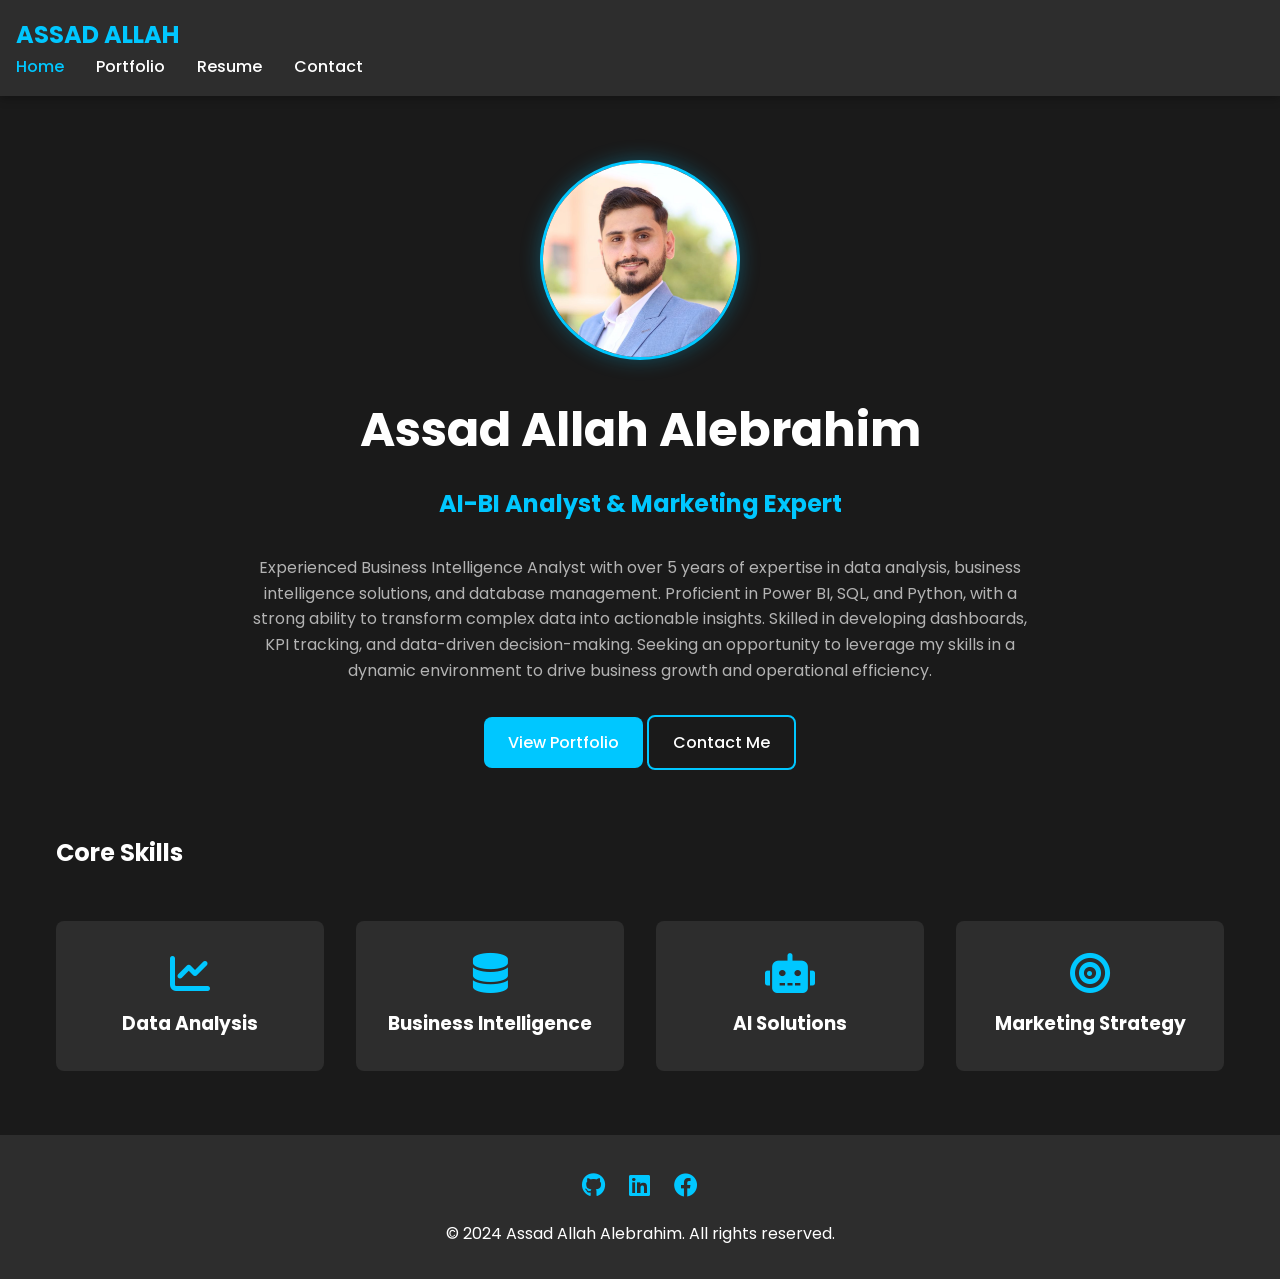
<file: index.html>
<!DOCTYPE html>
<html lang="en">
<head>
    <meta charset="UTF-8">
    <meta name="viewport" content="width=device-width, initial-scale=1.0">
    <title>Assad Allah Alebrahim - AI-BI Analyst & Marketing Expert</title>
    <link rel="stylesheet" href="css/style.css">
    <link rel="stylesheet" href="https://cdnjs.cloudflare.com/ajax/libs/font-awesome/6.0.0/css/all.min.css">
    <link rel="preconnect" href="https://fonts.googleapis.com">
    <link rel="preconnect" href="https://fonts.gstatic.com" crossorigin>
    <link href="https://fonts.googleapis.com/css2?family=Poppins:wght@300;400;500;600;700&display=swap" rel="stylesheet">
</head>
<body>
    <nav class="navbar">
       <div class="nav-brand">ASSAD ALLAH</div>
        <div class="nav-toggle">
            <span></span>
            <span></span>
            <span></span>
        </div>
        <ul class="nav-menu">
            <li><a href="index.html" class="active">Home</a></li>
            <li><a href="portfolio.html">Portfolio</a></li>
            <li><a href="resume.html">Resume</a></li>
            <li><a href="contact.html">Contact</a></li>
        </ul>
    </nav>

    <main class="home-container">
        <section class="hero">
            <div class="hero-content">
                <div class="profile-image">
                    <img src="images/profile.jpg" alt="Assad Allah Alebrahim" class="profile-photo">
                </div>
                <h1 class="name">Assad Allah Alebrahim</h1>
                <h2 class="title">AI-BI Analyst & Marketing Expert</h2>
                <div class="bio">
                    <p>Experienced Business Intelligence Analyst with over 5 years of expertise in data analysis, business intelligence solutions, and database management. Proficient in Power BI, SQL, and Python, with a strong ability to transform complex data into actionable insights. Skilled in developing dashboards, KPI tracking, and data-driven decision-making. Seeking an opportunity to leverage my skills in a dynamic environment to drive business growth and operational efficiency.</p>
                </div>
                <div class="cta-buttons">
                    <a href="portfolio.html" class="btn primary">View Portfolio</a>
                    <a href="contact.html" class="btn secondary">Contact Me</a>
                </div>
            </div>
        </section>

        <section class="skills">
            <h2>Core Skills</h2>
            <div class="skills-grid">
                <div class="skill-card">
                    <i class="fas fa-chart-line"></i>
                    <h3>Data Analysis</h3>
                </div>
                <div class="skill-card">
                    <i class="fas fa-database"></i>
                    <h3>Business Intelligence</h3>
                </div>
                <div class="skill-card">
                    <i class="fas fa-robot"></i>
                    <h3>AI Solutions</h3>
                </div>
                <div class="skill-card">
                    <i class="fas fa-bullseye"></i>
                    <h3>Marketing Strategy</h3>
                </div>
            </div>
        </section>
    </main>

    <footer>
        <div class="social-links">
            <a href="https://github.com/assadAllah630" target="_blank"><i class="fab fa-github"></i></a>
            <a href="https://www.linkedin.com/in/assad-allah-alebrahim-6264361b5" target="_blank"><i class="fab fa-linkedin"></i></a>
            <a href="https://www.facebook.com/AssadAllahAlebrahim/" target="_blank"><i class="fab fa-facebook"></i></a>
        </div>
        <p>&copy; 2024 Assad Allah Alebrahim. All rights reserved.</p>
    </footer>

    <script src="js/main.js"></script>
</body>
</html>
</file>
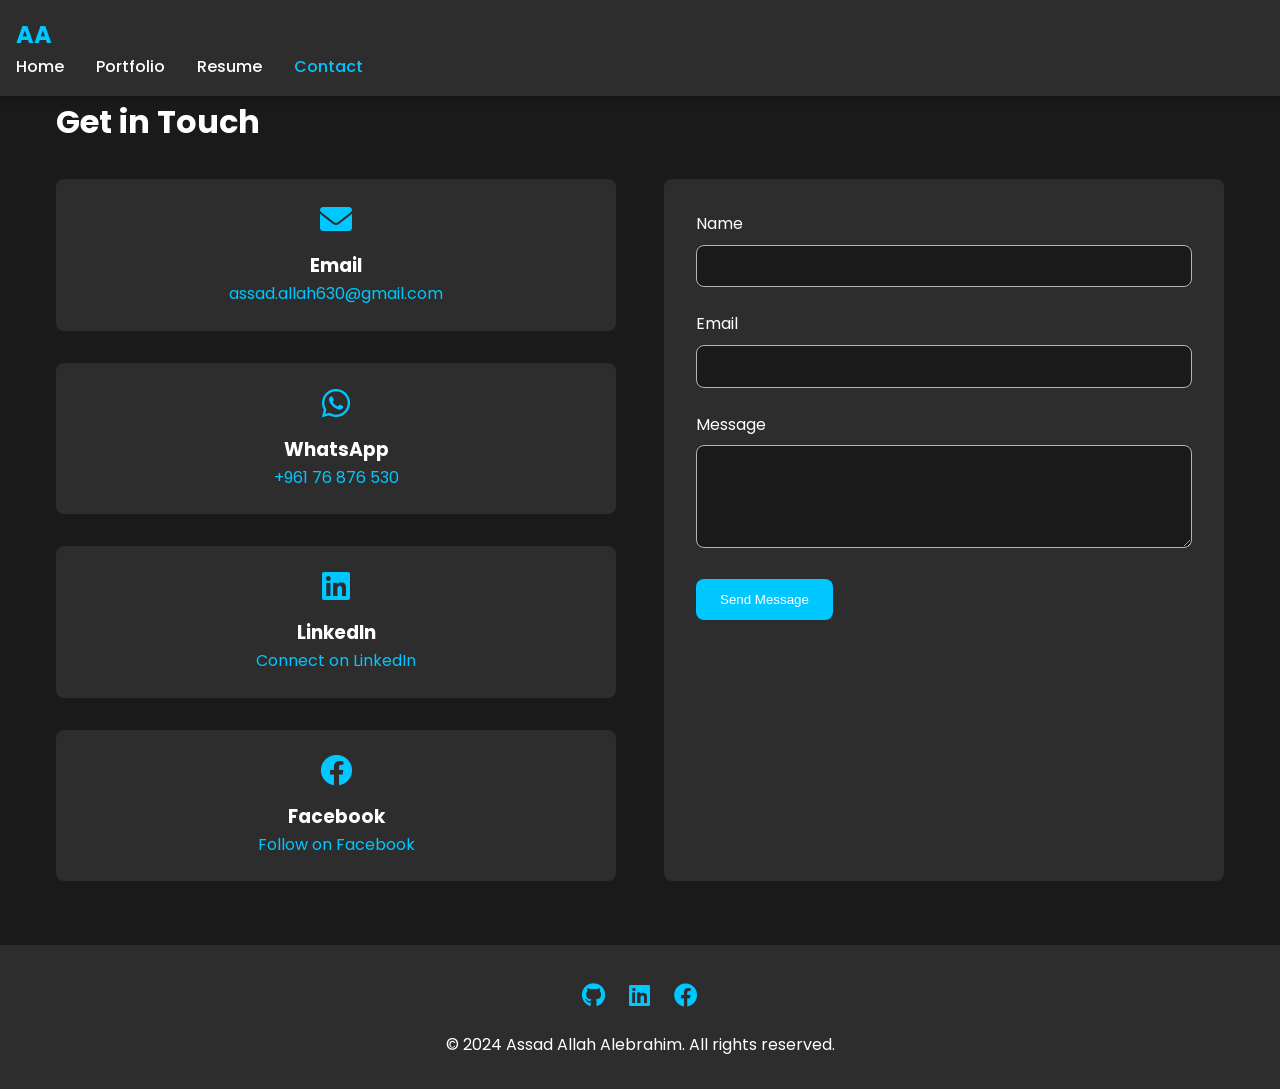
<file: contact.html>
<!DOCTYPE html>
<html lang="en">
<head>
    <meta charset="UTF-8">
    <meta name="viewport" content="width=device-width, initial-scale=1.0">
    <title>Contact - Assad Allah Alebrahim</title>
    <link rel="stylesheet" href="css/style.css">
    <link rel="stylesheet" href="https://cdnjs.cloudflare.com/ajax/libs/font-awesome/6.0.0/css/all.min.css">
    <link rel="preconnect" href="https://fonts.googleapis.com">
    <link rel="preconnect" href="https://fonts.gstatic.com" crossorigin>
    <link href="https://fonts.googleapis.com/css2?family=Poppins:wght@300;400;500;600;700&display=swap" rel="stylesheet">
</head>
<body>
    <nav class="navbar">
        <div class="nav-brand">AA</div>
        <div class="nav-toggle">
            <span></span>
            <span></span>
            <span></span>
        </div>
        <ul class="nav-menu">
            <li><a href="index.html">Home</a></li>
            <li><a href="portfolio.html">Portfolio</a></li>
            <li><a href="resume.html">Resume</a></li>
            <li><a href="contact.html" class="active">Contact</a></li>
        </ul>
    </nav>

    <main class="contact-container">
        <h1>Get in Touch</h1>
        
        <section class="contact-content">
            <div class="contact-info">
                <div class="contact-item">
                    <i class="fas fa-envelope"></i>
                    <h3>Email</h3>
                    <a href="mailto:assad.allah630@gmail.com">assad.allah630@gmail.com</a>
                </div>

                <div class="contact-item">
                    <i class="fab fa-whatsapp"></i>
                    <h3>WhatsApp</h3>
                    <a href="https://wa.me/96176876530" target="_blank">+961 76 876 530</a>
                </div>

                <div class="contact-item">
                    <i class="fab fa-linkedin"></i>
                    <h3>LinkedIn</h3>
                    <a href="https://www.linkedin.com/in/assad-allah-alebrahim-6264361b5" target="_blank">Connect on LinkedIn</a>
                </div>

                <div class="contact-item">
                    <i class="fab fa-facebook"></i>
                    <h3>Facebook</h3>
                    <a href="https://www.facebook.com/AssadAllahAlebrahim/" target="_blank">Follow on Facebook</a>
                </div>
            </div>

            <form class="contact-form" id="contact-form">
                <div class="form-group">
                    <label for="name">Name</label>
                    <input type="text" id="name" name="name" required>
                </div>

                <div class="form-group">
                    <label for="email">Email</label>
                    <input type="email" id="email" name="email" required>
                </div>

                <div class="form-group">
                    <label for="message">Message</label>
                    <textarea id="message" name="message" rows="5" required></textarea>
                </div>

                <button type="submit" class="btn submit-btn">Send Message</button>
            </form>
        </section>
    </main>

    <footer>
        <div class="social-links">
            <a href="https://github.com/assadAllah630" target="_blank"><i class="fab fa-github"></i></a>
            <a href="https://www.linkedin.com/in/assad-allah-alebrahim-6264361b5" target="_blank"><i class="fab fa-linkedin"></i></a>
            <a href="https://www.facebook.com/AssadAllahAlebrahim/" target="_blank"><i class="fab fa-facebook"></i></a>
        </div>
        <p>&copy; 2024 Assad Allah Alebrahim. All rights reserved.</p>
    </footer>

    <script src="js/main.js"></script>
</body>
</html>
</file>
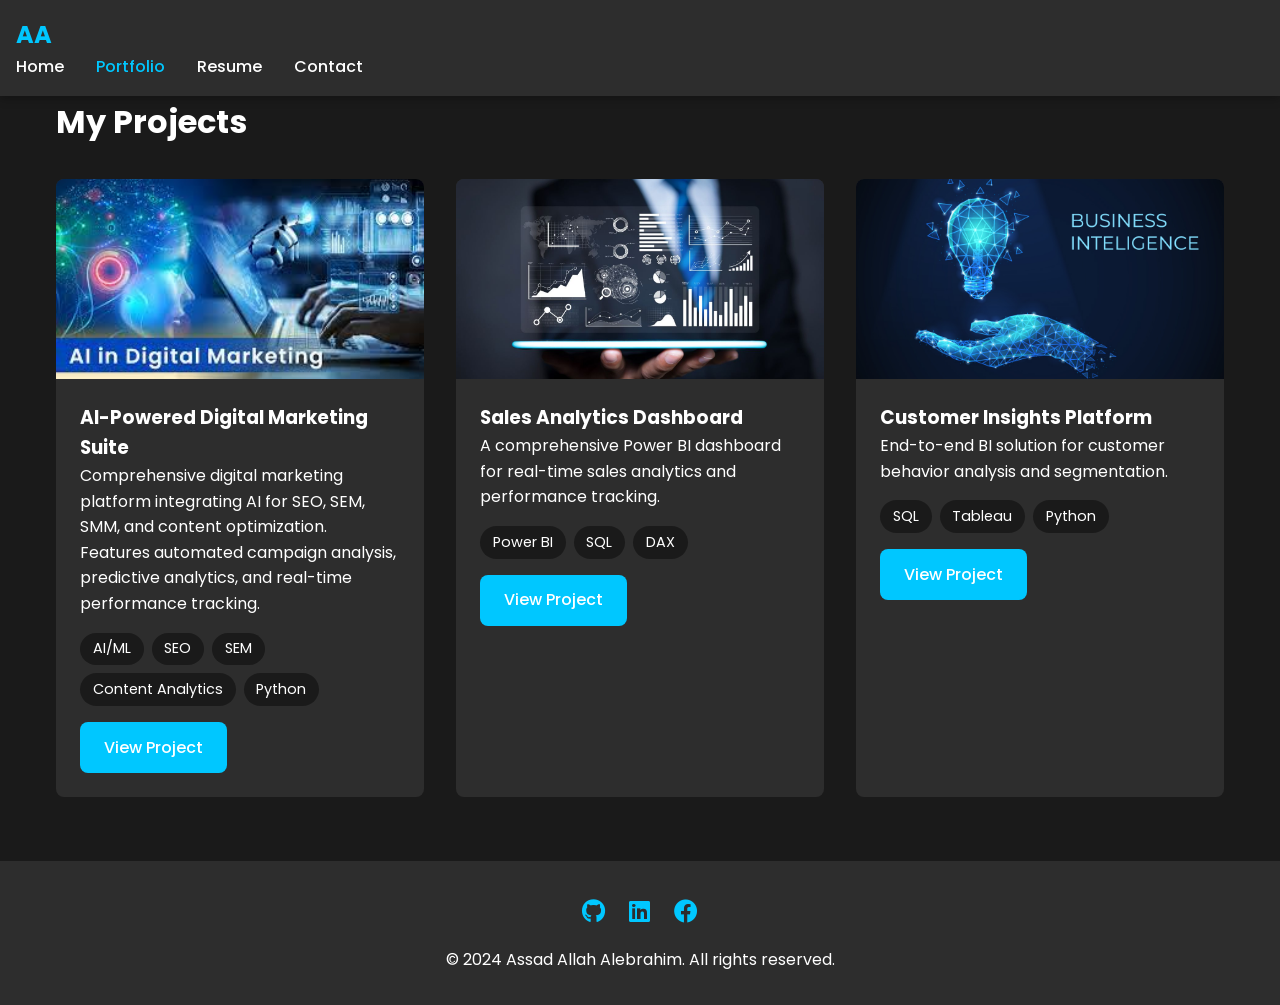
<file: portfolio.html>
<!DOCTYPE html>
<html lang="en">
<head>
    <meta charset="UTF-8">
    <meta name="viewport" content="width=device-width, initial-scale=1.0">
    <title>Portfolio - Assad Allah Alebrahim</title>
    <link rel="stylesheet" href="css/style.css">
    <link rel="stylesheet" href="https://cdnjs.cloudflare.com/ajax/libs/font-awesome/6.0.0/css/all.min.css">
    <link rel="preconnect" href="https://fonts.googleapis.com">
    <link rel="preconnect" href="https://fonts.gstatic.com" crossorigin>
    <link href="https://fonts.googleapis.com/css2?family=Poppins:wght@300;400;500;600;700&display=swap" rel="stylesheet">
</head>
<body>
    <nav class="navbar">
        <div class="nav-brand">AA</div>
        <div class="nav-toggle">
            <span></span>
            <span></span>
            <span></span>
        </div>
        <ul class="nav-menu">
            <li><a href="index.html">Home</a></li>
            <li><a href="portfolio.html" class="active">Portfolio</a></li>
            <li><a href="resume.html">Resume</a></li>
            <li><a href="contact.html">Contact</a></li>
        </ul>
    </nav>

    <main class="portfolio-container">
        <h1>My Projects</h1>
        <div class="projects-grid">
            <article class="project-card featured">
                <div class="project-image">
                    <img src="images/digital-marketing-ai.jpg" alt="AI-Powered Digital Marketing Platform">
                </div>
                <div class="project-content">
                    <h3>AI-Powered Digital Marketing Suite</h3>
                    <p>Comprehensive digital marketing platform integrating AI for SEO, SEM, SMM, and content optimization. Features automated campaign analysis, predictive analytics, and real-time performance tracking.</p>
                    <div class="tech-stack">
                        <span>AI/ML</span>
                        <span>SEO</span>
                        <span>SEM</span>
                        <span>Content Analytics</span>
                        <span>Python</span>
                    </div>
                    <a href="https://github.com/assadAllah630" class="btn" target="_blank">View Project</a>
                </div>
            </article>

            <article class="project-card">
                <div class="project-image">
                    <img src="images/project1.jpg" alt="Data Analytics Dashboard">
                </div>
                <div class="project-content">
                    <h3>Sales Analytics Dashboard</h3>
                    <p>A comprehensive Power BI dashboard for real-time sales analytics and performance tracking.</p>
                    <div class="tech-stack">
                        <span>Power BI</span>
                        <span>SQL</span>
                        <span>DAX</span>
                    </div>
                    <a href="https://github.com/assadAllah630" class="btn" target="_blank">View Project</a>
                </div>
            </article>

            <article class="project-card">
                <div class="project-image">
                    <img src="images/project2.jpg" alt="Customer Insights Platform">
                </div>
                <div class="project-content">
                    <h3>Customer Insights Platform</h3>
                    <p>End-to-end BI solution for customer behavior analysis and segmentation.</p>
                    <div class="tech-stack">
                        <span>SQL</span>
                        <span>Tableau</span>
                        <span>Python</span>
                    </div>
                    <a href="https://github.com/assadAllah630" class="btn" target="_blank">View Project</a>
                </div>
            </article>
        </div>
    </main>

    <footer>
        <div class="social-links">
            <a href="https://github.com/assadAllah630" target="_blank"><i class="fab fa-github"></i></a>
            <a href="https://www.linkedin.com/in/assad-allah-alebrahim-6264361b5" target="_blank"><i class="fab fa-linkedin"></i></a>
            <a href="https://www.facebook.com/AssadAllahAlebrahim/" target="_blank"><i class="fab fa-facebook"></i></a>
        </div>
        <p>&copy; 2024 Assad Allah Alebrahim. All rights reserved.</p>
    </footer>

    <script src="js/main.js"></script>
</body>
</html>
</file>
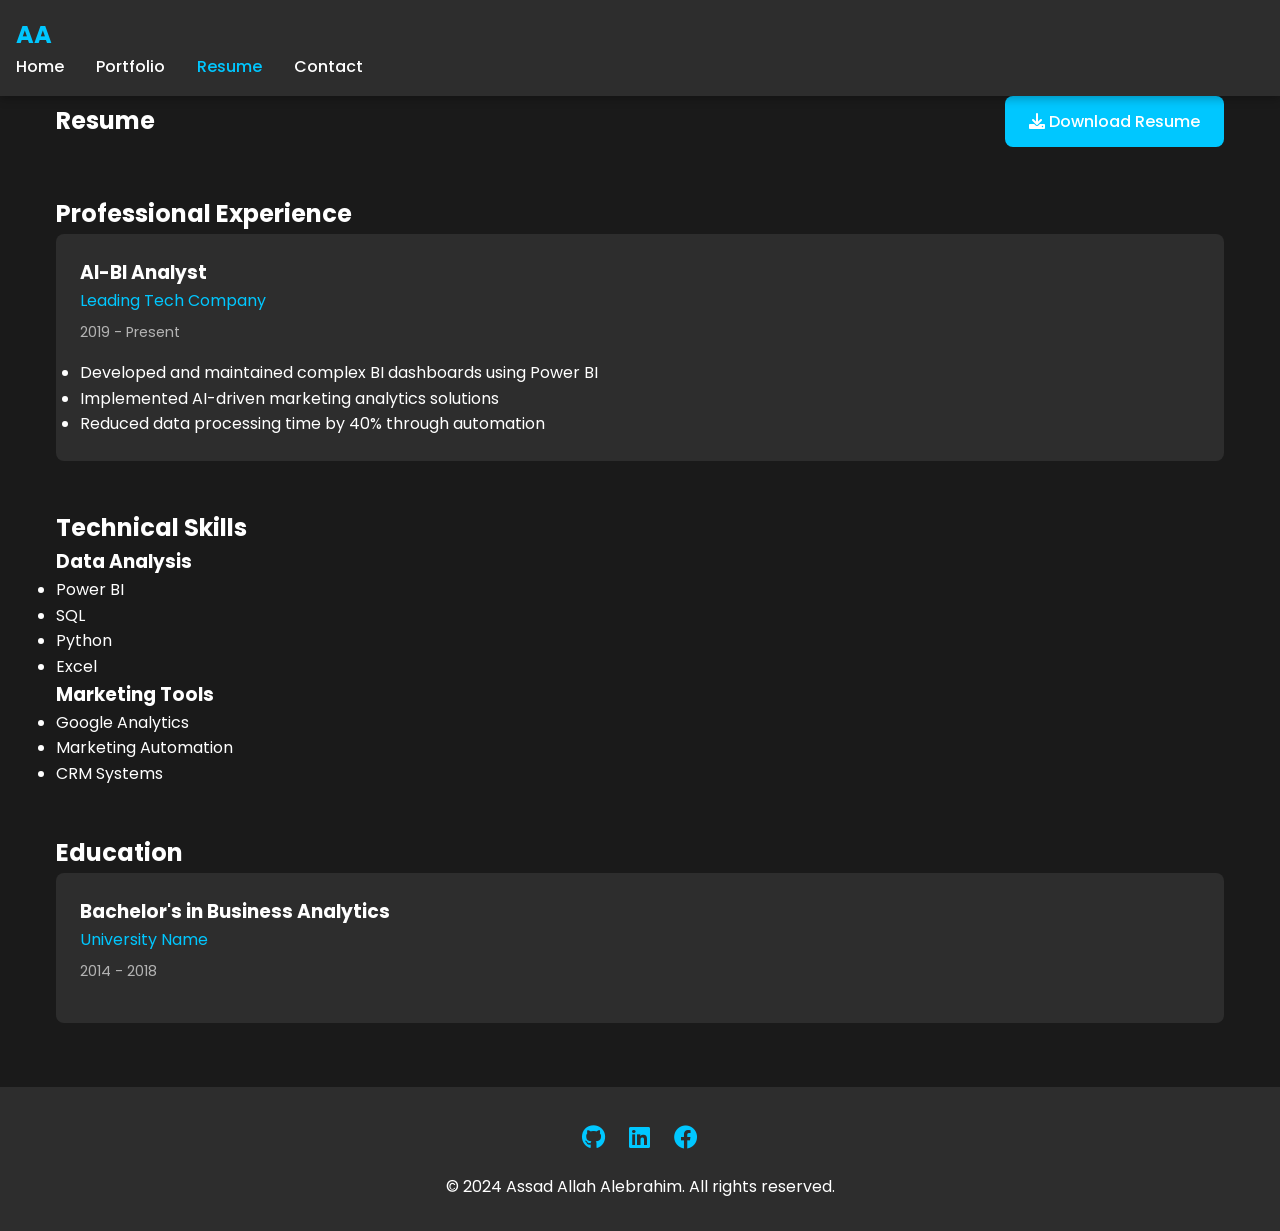
<file: resume.html>
<!DOCTYPE html>
<html lang="en">
<head>
    <meta charset="UTF-8">
    <meta name="viewport" content="width=device-width, initial-scale=1.0">
    <title>Resume - Assad Allah Alebrahim</title>
    <link rel="stylesheet" href="css/style.css">
    <link rel="stylesheet" href="https://cdnjs.cloudflare.com/ajax/libs/font-awesome/6.0.0/css/all.min.css">
    <link rel="preconnect" href="https://fonts.googleapis.com">
    <link rel="preconnect" href="https://fonts.gstatic.com" crossorigin>
    <link href="https://fonts.googleapis.com/css2?family=Poppins:wght@300;400;500;600;700&display=swap" rel="stylesheet">
</head>
<body>
    <nav class="navbar">
        <div class="nav-brand">AA</div>
        <div class="nav-toggle">
            <span></span>
            <span></span>
            <span></span>
        </div>
        <ul class="nav-menu">
            <li><a href="index.html">Home</a></li>
            <li><a href="portfolio.html">Portfolio</a></li>
            <li><a href="resume.html" class="active">Resume</a></li>
            <li><a href="contact.html">Contact</a></li>
        </ul>
    </nav>

    <main class="resume-container">
        <section class="resume-header">
            <h1>Resume</h1>
            <a href="assets/Assad_Allah_Alebrahim_Resume.pdf" class="btn download-btn" download>
                <i class="fas fa-download"></i> Download Resume
            </a>
        </section>

        <section class="resume-content">
            <div class="resume-section">
                <h2>Professional Experience</h2>
                <div class="experience-item">
                    <h3>AI-BI Analyst</h3>
                    <p class="company">Leading Tech Company</p>
                    <p class="period">2019 - Present</p>
                    <ul>
                        <li>Developed and maintained complex BI dashboards using Power BI</li>
                        <li>Implemented AI-driven marketing analytics solutions</li>
                        <li>Reduced data processing time by 40% through automation</li>
                    </ul>
                </div>
            </div>

            <div class="resume-section">
                <h2>Technical Skills</h2>
                <div class="skills-container">
                    <div class="skill-category">
                        <h3>Data Analysis</h3>
                        <ul>
                            <li>Power BI</li>
                            <li>SQL</li>
                            <li>Python</li>
                            <li>Excel</li>
                        </ul>
                    </div>
                    <div class="skill-category">
                        <h3>Marketing Tools</h3>
                        <ul>
                            <li>Google Analytics</li>
                            <li>Marketing Automation</li>
                            <li>CRM Systems</li>
                        </ul>
                    </div>
                </div>
            </div>

            <div class="resume-section">
                <h2>Education</h2>
                <div class="education-item">
                    <h3>Bachelor's in Business Analytics</h3>
                    <p class="institution">University Name</p>
                    <p class="period">2014 - 2018</p>
                </div>
            </div>
        </section>
    </main>

    <footer>
        <div class="social-links">
            <a href="https://github.com/assadAllah630" target="_blank"><i class="fab fa-github"></i></a>
            <a href="https://www.linkedin.com/in/assad-allah-alebrahim-6264361b5" target="_blank"><i class="fab fa-linkedin"></i></a>
            <a href="https://www.facebook.com/AssadAllahAlebrahim/" target="_blank"><i class="fab fa-facebook"></i></a>
        </div>
        <p>&copy; 2024 Assad Allah Alebrahim. All rights reserved.</p>
    </footer>

    <script src="js/main.js"></script>
</body>
</html>
</file>
<file: css/style.css>
/* Variables */
:root {
    --bg-primary: #1a1a1a;
    --bg-secondary: #2d2d2d;
    --text-primary: #ffffff;
    --text-secondary: #b3b3b3;
    --accent-color: #00c7ff;
    --accent-hover: #33d1ff;
    --danger-color: #ff4444;
    --success-color: #00c851;
    --transition: all 0.3s ease;
    --container-width: 1200px;
    --border-radius: 8px;
}

/* Reset and Base Styles */
* {
    margin: 0;
    padding: 0;
    box-sizing: border-box;
}

html {
    scroll-behavior: smooth;
}

body {
    font-family: 'Poppins', sans-serif;
    background-color: var(--bg-primary);
    color: var(--text-primary);
    line-height: 1.6;
}

a {
    color: var(--accent-color);
    text-decoration: none;
    transition: var(--transition);
}

a:hover {
    color: var(--accent-hover);
}

/* Navigation */
.navbar {
    background-color: var(--bg-secondary);
    padding: 1rem;
    position: fixed;
    width: 100%;
    top: 0;
    z-index: 1000;
    box-shadow: 0 2px 10px rgba(0, 0, 0, 0.3);
}

.nav-brand {
    font-size: 1.5rem;
    font-weight: 700;
    color: var(--accent-color);
}

.nav-toggle {
    display: none;
    flex-direction: column;
    cursor: pointer;
}

.nav-toggle span {
    width: 25px;
    height: 3px;
    background-color: var(--text-primary);
    margin: 2px 0;
    transition: var(--transition);
}

.nav-menu {
    display: flex;
    list-style: none;
    gap: 2rem;
}

.nav-menu a {
    color: var(--text-primary);
    font-weight: 500;
}

.nav-menu a.active {
    color: var(--accent-color);
}

/* Main Container Styles */
main {
    max-width: var(--container-width);
    margin: 6rem auto 2rem;
    padding: 0 1rem;
}

/* Hero Section */
.hero {
    text-align: center;
    padding: 4rem 0;
}

.profile-image {
    width: 200px;
    height: 200px;
    margin: 0 auto 2rem;
    border-radius: 50%;
    overflow: hidden;
    border: 3px solid var(--accent-color);
    box-shadow: 0 0 20px rgba(0, 199, 255, 0.3);
}

.profile-photo {
    width: 100%;
    height: 100%;
    object-fit: cover;
    transition: var(--transition);
}

.profile-image:hover .profile-photo {
    transform: scale(1.05);
}

.hero h1 {
    font-size: 3rem;
    margin-bottom: 1rem;
}

.hero h2 {
    color: var(--accent-color);
    font-size: 1.5rem;
    margin-bottom: 2rem;
}

.bio {
    max-width: 800px;
    margin: 0 auto 2rem;
    color: var(--text-secondary);
}

/* Buttons */
.btn {
    display: inline-block;
    padding: 0.8rem 1.5rem;
    background-color: var(--accent-color);
    color: var(--text-primary);
    border: none;
    border-radius: var(--border-radius);
    cursor: pointer;
    transition: var(--transition);
    font-weight: 500;
}

.btn:hover {
    background-color: var(--accent-hover);
    color: var(--text-primary);
}

.btn.secondary {
    background-color: transparent;
    border: 2px solid var(--accent-color);
}

.btn.secondary:hover {
    background-color: var(--accent-color);
}

/* Skills Section */
.skills-grid {
    display: grid;
    grid-template-columns: repeat(auto-fit, minmax(250px, 1fr));
    gap: 2rem;
    margin-top: 3rem;
}

.skill-card {
    background-color: var(--bg-secondary);
    padding: 2rem;
    border-radius: var(--border-radius);
    text-align: center;
    transition: var(--transition);
}

.skill-card:hover {
    transform: translateY(-5px);
}

.skill-card i {
    font-size: 2.5rem;
    color: var(--accent-color);
    margin-bottom: 1rem;
}

/* Portfolio Page */
.projects-grid {
    display: grid;
    grid-template-columns: repeat(auto-fit, minmax(300px, 1fr));
    gap: 2rem;
    margin-top: 2rem;
}

.project-card {
    background-color: var(--bg-secondary);
    border-radius: var(--border-radius);
    overflow: hidden;
    transition: var(--transition);
}

.project-card:hover {
    transform: translateY(-5px);
}

.project-image {
    width: 100%;
    height: 200px;
    overflow: hidden;
}

.project-image img {
    width: 100%;
    height: 100%;
    object-fit: cover;
}

.project-content {
    padding: 1.5rem;
}

.tech-stack {
    display: flex;
    flex-wrap: wrap;
    gap: 0.5rem;
    margin: 1rem 0;
}

.tech-stack span {
    background-color: var(--bg-primary);
    padding: 0.3rem 0.8rem;
    border-radius: 20px;
    font-size: 0.9rem;
}

/* Resume Page */
.resume-header {
    display: flex;
    justify-content: space-between;
    align-items: center;
    margin-bottom: 3rem;
}

.resume-section {
    margin-bottom: 3rem;
}

.experience-item, .education-item {
    background-color: var(--bg-secondary);
    padding: 1.5rem;
    border-radius: var(--border-radius);
    margin-bottom: 1.5rem;
}

.company, .institution {
    color: var(--accent-color);
    margin-bottom: 0.5rem;
}

.period {
    color: var(--text-secondary);
    font-size: 0.9rem;
    margin-bottom: 1rem;
}

/* Contact Page */
.contact-content {
    display: grid;
    grid-template-columns: 1fr 1fr;
    gap: 3rem;
    margin-top: 2rem;
}

.contact-info {
    display: grid;
    gap: 2rem;
}

.contact-item {
    background-color: var(--bg-secondary);
    padding: 1.5rem;
    border-radius: var(--border-radius);
    text-align: center;
}

.contact-item i {
    font-size: 2rem;
    color: var(--accent-color);
    margin-bottom: 1rem;
}

.contact-form {
    background-color: var(--bg-secondary);
    padding: 2rem;
    border-radius: var(--border-radius);
}

.form-group {
    margin-bottom: 1.5rem;
}

.form-group label {
    display: block;
    margin-bottom: 0.5rem;
}

.form-group input,
.form-group textarea {
    width: 100%;
    padding: 0.8rem;
    background-color: var(--bg-primary);
    border: 1px solid var(--text-secondary);
    border-radius: var(--border-radius);
    color: var(--text-primary);
}

.form-group input:focus,
.form-group textarea:focus {
    outline: none;
    border-color: var(--accent-color);
}

/* Footer */
footer {
    background-color: var(--bg-secondary);
    padding: 2rem 0;
    text-align: center;
    margin-top: 4rem;
}

.social-links {
    display: flex;
    justify-content: center;
    gap: 1.5rem;
    margin-bottom: 1rem;
}

.social-links a {
    font-size: 1.5rem;
}

/* Responsive Design */
@media (max-width: 768px) {
    .nav-toggle {
        display: flex;
    }

    .nav-menu {
        display: none;
        position: absolute;
        top: 100%;
        left: 0;
        width: 100%;
        background-color: var(--bg-secondary);
        padding: 1rem;
        flex-direction: column;
        text-align: center;
    }

    .nav-menu.active {
        display: flex;
    }

    .hero h1 {
        font-size: 2.5rem;
    }

    .contact-content {
        grid-template-columns: 1fr;
    }

    .resume-header {
        flex-direction: column;
        gap: 1rem;
        text-align: center;
    }
}

@media (max-width: 480px) {
    .hero h1 {
        font-size: 2rem;
    }

    .hero h2 {
        font-size: 1.2rem;
    }

    .projects-grid {
        grid-template-columns: 1fr;
    }
}
</file>
